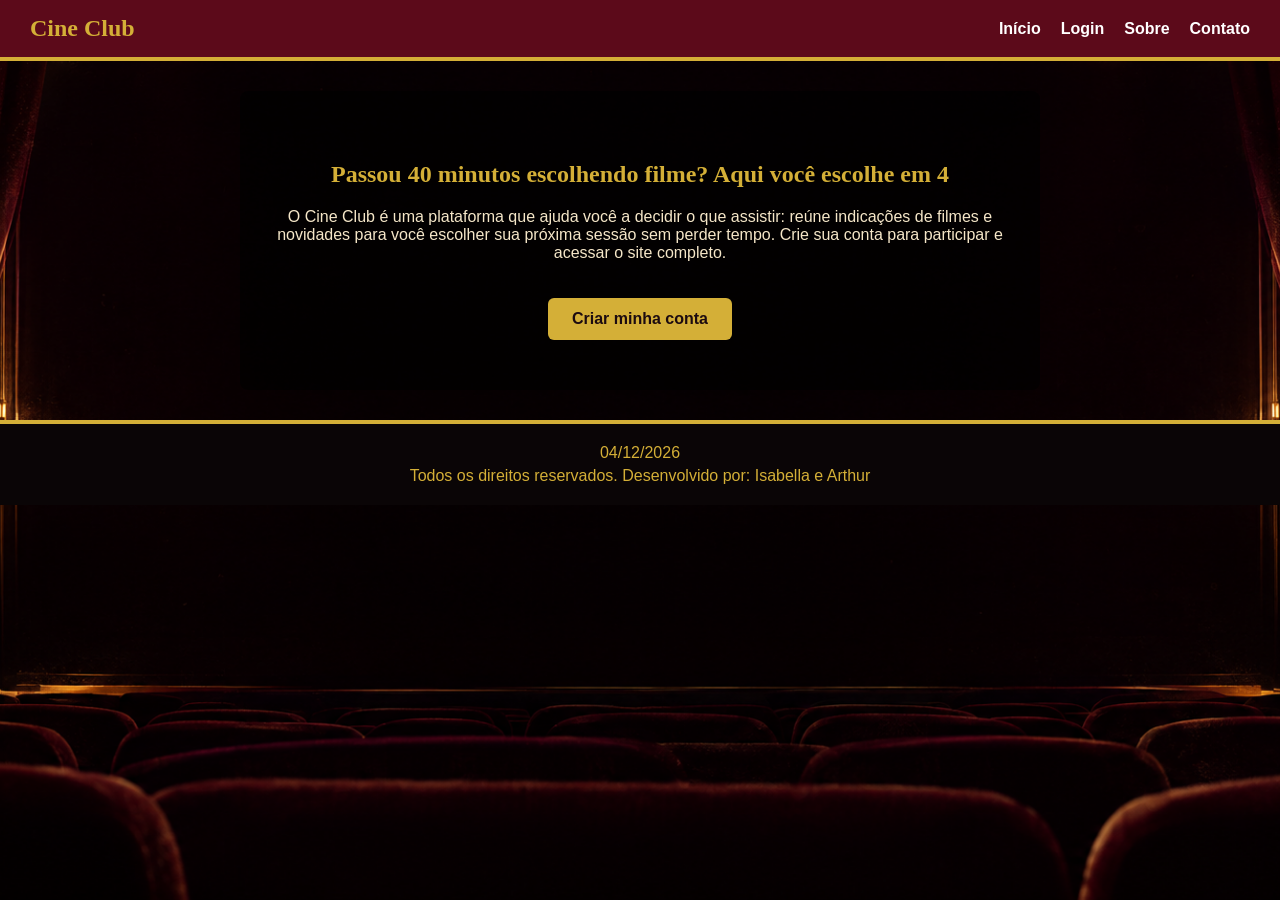
<file: index.html>
<!DOCTYPE html>
<html lang="pt-BR">
<head>
  <meta charset="UTF-8">
  <meta name="viewport" content="width=device-width, initial-scale=1">
  <title>Cine Club | Página inicial</title>
  <link rel="stylesheet" href="style.css">
</head>
<body class="pagina-inicial">
  <header>
    <h2 class="logo">Cine Club</h2>
    <nav id="menu">
      <ul>
        <li><a href="index.html">Início</a></li>
        <li><a href="login.html">Login</a></li>
        <li class="tem-submenu">
          <a href="sobre.html" id="btn-sobre">Sobre</a>
          <ul class="submenu" id="menu-vertical-sobre">
            <li><a href="sobre.html#empresa" id="link-empresa">Empresa</a></li>
            <li><a href="sobre.html#clientes" id="link-clientes">Clientes</a></li>
          </ul>
        </li>
        <li class="tem-submenu">
          <a href="contato.html" id="btn-contato">Contato</a>
          <ul class="submenu" id="menu-vertical-contato">
            <li><a href="contato.html#telefones" id="link-telefone">Telefones</a></li>
            <li><a href="mailto:contato@cineclub.com.br?subject=Contato%20pelo%20site%20Cine%20Club" id="link-email">Email</a></li>
          </ul>
        </li>
      </ul>
    </nav>
  </header>

  <main>
    <section class="ingresso">
      <h1>Passou 40 minutos escolhendo filme? Aqui você escolhe em 4</h1>
      <p>O Cine Club é uma plataforma que ajuda você a decidir o que assistir: reúne indicações de filmes e novidades para você escolher sua próxima sessão sem perder tempo. Crie sua conta para participar e acessar o site completo.</p>

      <a href="cadastro.html" id="botao-entrar" class="botao">Criar minha conta</a>
    </section>
  </main>

  <footer>
    <p id="data-atual"></p>
    <p>Todos os direitos reservados. Desenvolvido por: Isabella e Arthur</p>
  </footer>

  <script src="script.js"></script>
</body>
</html>
</file>
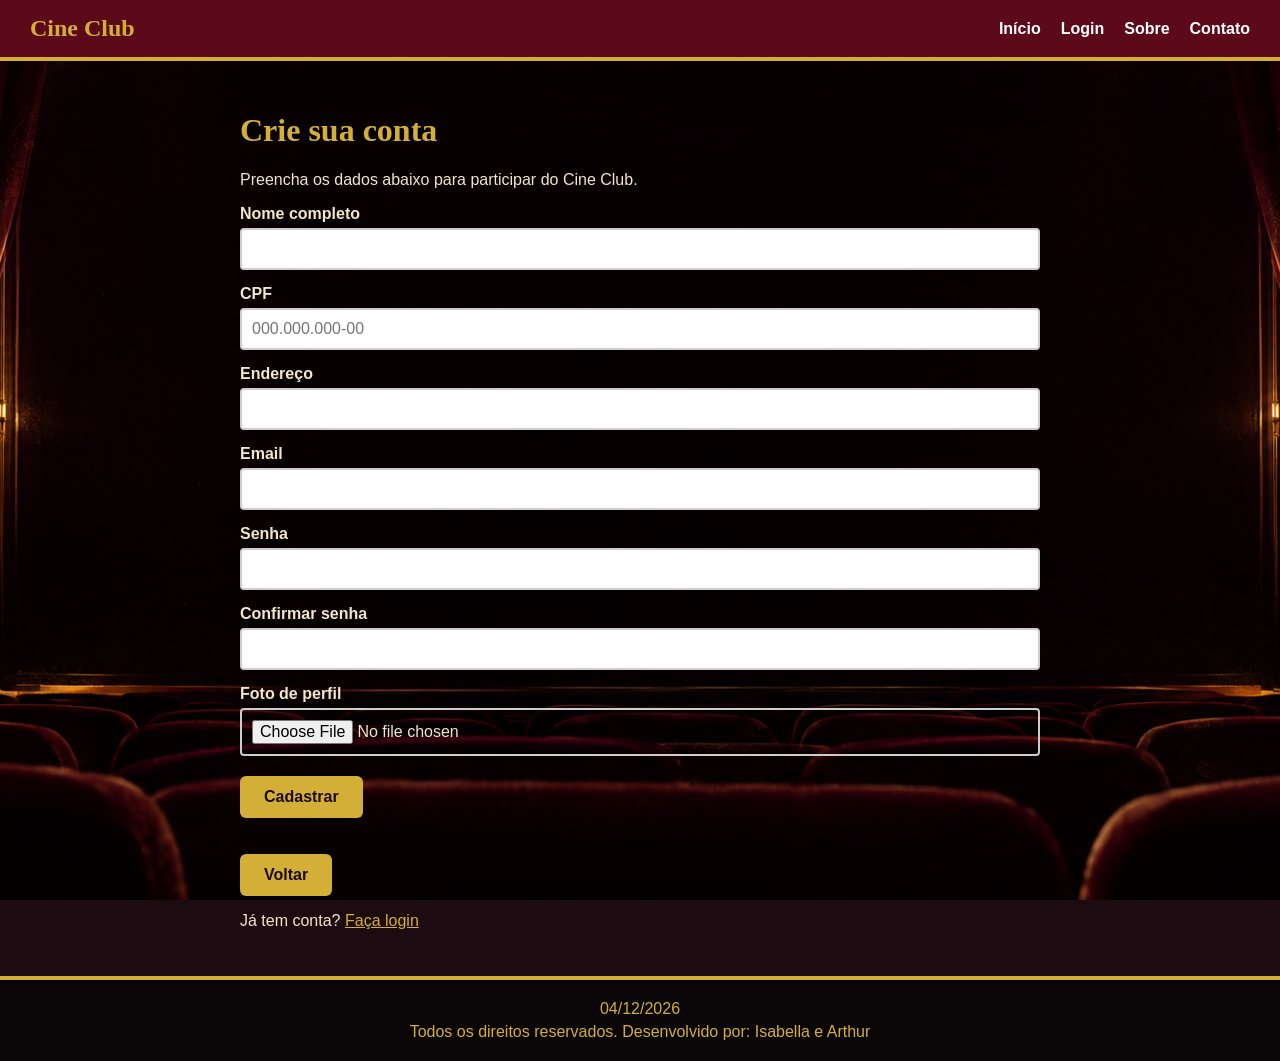
<file: cadastro.html>
<!DOCTYPE html>
<html lang="pt-br">
<head>
  <meta charset="UTF-8">
  <meta name="viewport" content="width=device-width, initial-scale=1.0">
  <title>Cine Club - Cadastro</title>
  <link rel="stylesheet" href="style.css">
</head>
<body>
  <header>
    <h2 class="logo">Cine Club</h2>
    <nav id="menu">
      <ul>
        <li><a href="index.html">Início</a></li>
        <li><a href="login.html">Login</a></li>
        <li class="tem-submenu">
          <a href="sobre.html" id="btn-sobre">Sobre</a>
          <ul class="submenu" id="menu-vertical-sobre">
            <li><a href="sobre.html#empresa" id="link-empresa">Empresa</a></li>
            <li><a href="sobre.html#clientes" id="link-clientes">Clientes</a></li>
          </ul>
        </li>
        <li class="tem-submenu">
          <a href="contato.html" id="btn-contato">Contato</a>
          <ul class="submenu" id="menu-vertical-contato">
            <li><a href="contato.html#telefones" id="link-telefone">Telefones</a></li>
            <li><a href="mailto:contato@cineclub.com.br?subject=Contato%20pelo%20site%20Cine%20Club" id="link-email">Email</a></li>
          </ul>
        </li>
      </ul>
    </nav>
  </header>

  <main>
    <h1>Crie sua conta</h1>
    <p>Preencha os dados abaixo para participar do Cine Club.</p>

    <form id="form-cadastro">
      <label for="nome">Nome completo</label>
      <input type="text" id="nome" name="nome" required>

      <label for="cpf">CPF</label>
      <input type="text" id="cpf" name="cpf" maxlength="14" placeholder="000.000.000-00" required>

      <label for="endereco">Endereço</label>
      <input type="text" id="endereco" name="endereco" required>

      <label for="email-cadastro">Email</label>
      <input type="email" id="email-cadastro" name="email" required>

      <label for="senha-cadastro">Senha</label>
      <input type="password" id="senha-cadastro" name="senha" minlength="6" required>

      <label for="confirmar-senha">Confirmar senha</label>
      <input type="password" id="confirmar-senha" name="confirmar-senha" minlength="6" required>

      <label for="foto-perfil">Foto de perfil</label>
      <input type="file" id="foto-perfil" name="foto-perfil" accept="image/*">

      <button type="submit" class="botao" id="btn-cadastrar">Cadastrar</button>
      <p id="msg-cadastro" class="mensagem"></p>
    </form>

    <a href="index.html" class="botao" id="btn-voltar">Voltar</a>

    <p>Já tem conta? <a href="login.html">Faça login</a></p>
  </main>

  <footer>
    <p id="data-atual"></p>
    <p>Todos os direitos reservados. Desenvolvido por: Isabella e Arthur</p>
  </footer>
  <script src="script.js"></script>
</body>
</html>
</file>
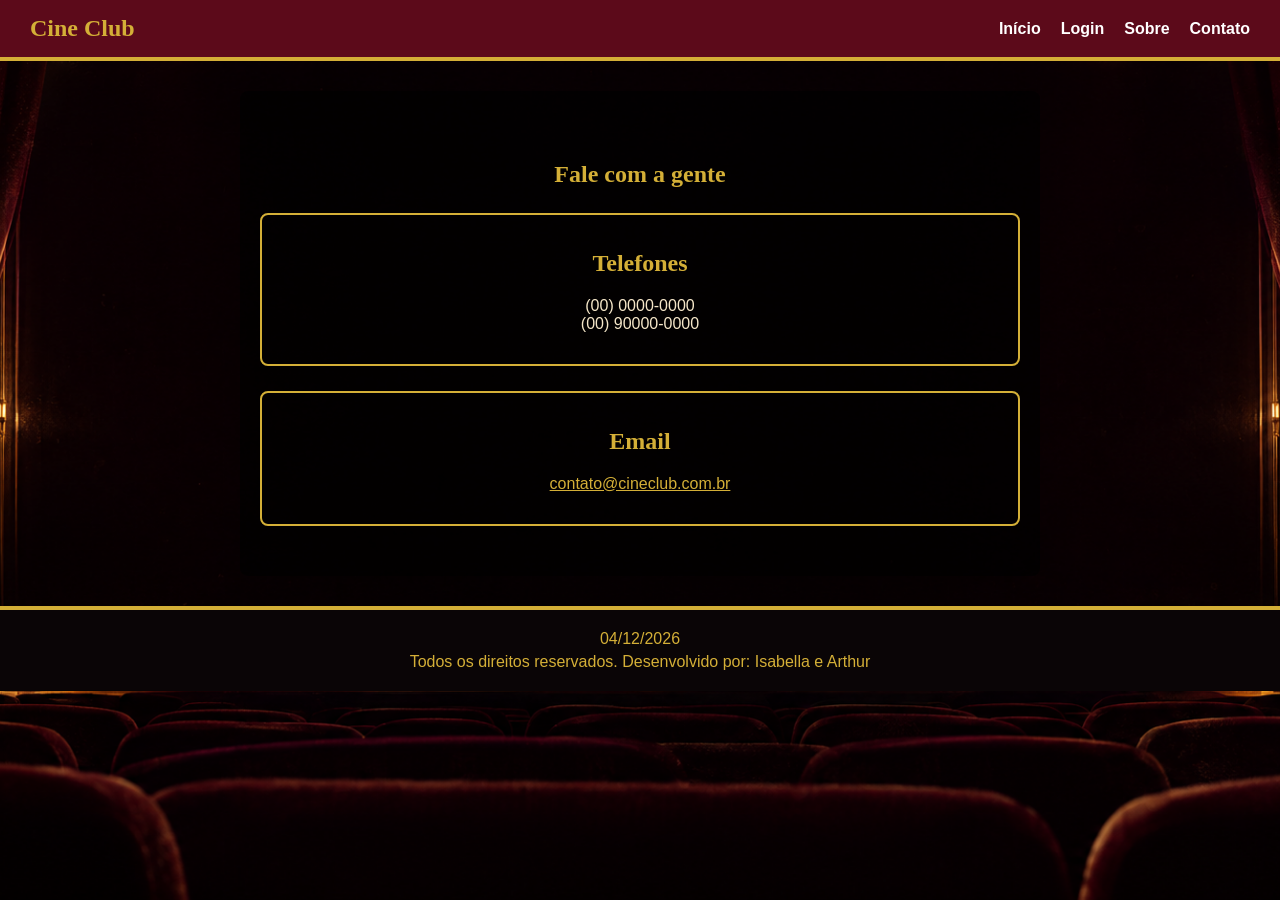
<file: contato.html>
<!DOCTYPE html>
<html lang="pt-br">
<head>
  <meta charset="UTF-8">
  <meta name="viewport" content="width=device-width, initial-scale=1.0">
  <title>Cine Club - Contato</title>
  <link rel="stylesheet" href="style.css">
</head>
<body>
  <header>
    <h2 class="logo">Cine Club</h2>
    <nav id="menu">
      <ul>
        <li><a href="index.html">Início</a></li>
        <li><a href="login.html">Login</a></li>
        <li class="tem-submenu">
          <a href="sobre.html" id="btn-sobre">Sobre</a>
          <ul class="submenu" id="menu-vertical-sobre">
            <li><a href="sobre.html#empresa" id="link-empresa">Empresa</a></li>
            <li><a href="sobre.html#clientes" id="link-clientes">Clientes</a></li>
          </ul>
        </li>
        <li class="tem-submenu">
          <a href="contato.html" id="btn-contato">Contato</a>
          <ul class="submenu" id="menu-vertical-contato">
            <li><a href="contato.html#telefones" id="link-telefone">Telefones</a></li>
            <li><a href="mailto:contato@cineclub.com.br?subject=Contato%20pelo%20site%20Cine%20Club" id="link-email">Email</a></li>
          </ul>
        </li>
      </ul>
    </nav>
  </header>

  <main>
    <section class="ingresso">
      <h1>Fale com a gente</h1>

      <article class="bloco" id="telefones">
        <h2>Telefones</h2>
        <p>(00) 0000-0000<br>(00) 90000-0000</p>
      </article>

      <article class="bloco" id="email">
        <h2>Email</h2>
        <p><a href="mailto:contato@cineclub.com.br?subject=Contato%20pelo%20site%20Cine%20Club">contato@cineclub.com.br</a></p>
      </article>
    </section>
  </main>

  <footer>
    <p id="data-atual"></p>
    <p>Todos os direitos reservados. Desenvolvido por: Isabella e Arthur</p>
  </footer>
  <script src="script.js"></script>
</body>
</html>
</file>
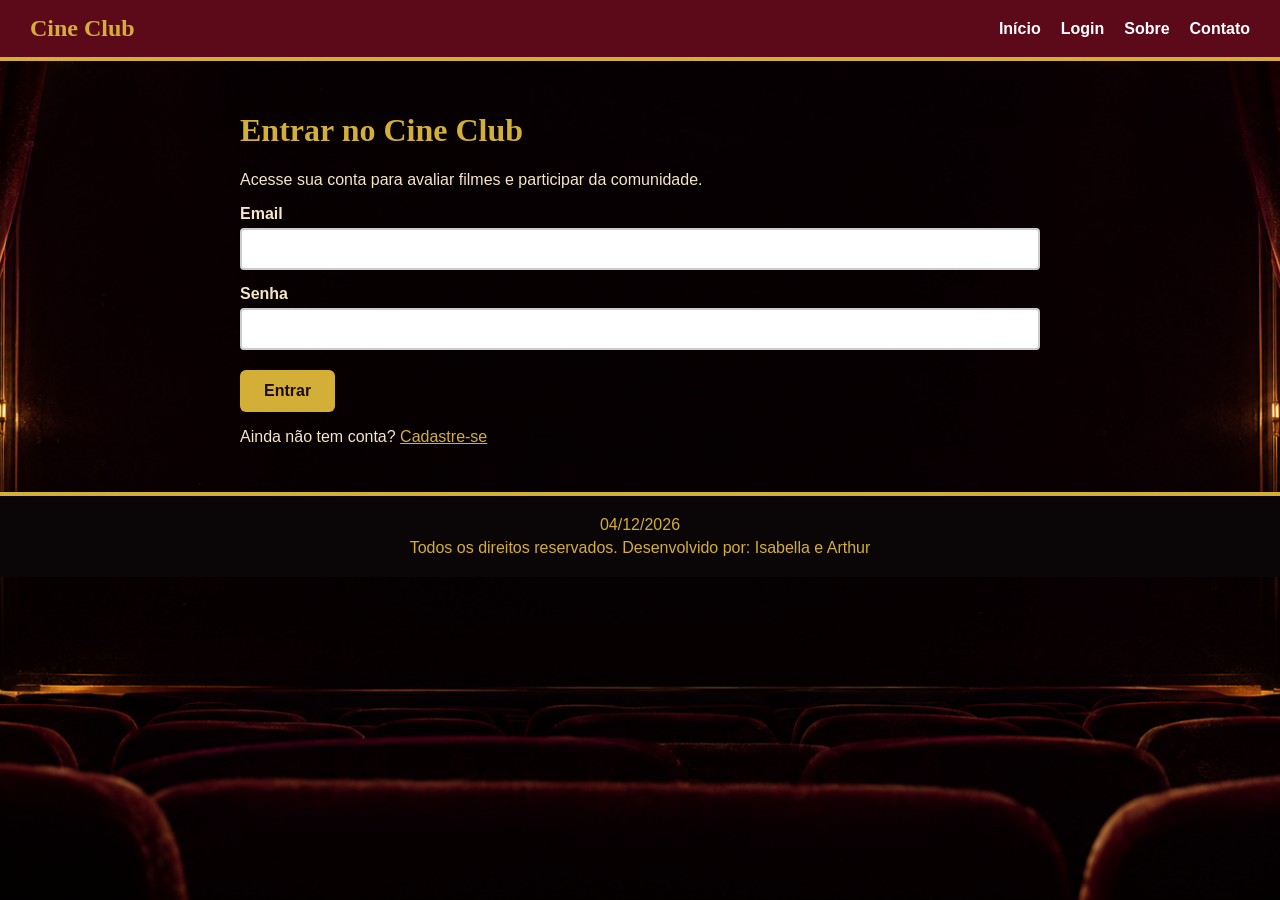
<file: login.html>
<!DOCTYPE html>
<html lang="pt-br">
<head>
  <meta charset="UTF-8">
  <meta name="viewport" content="width=device-width, initial-scale=1.0">
  <title>Cine Club - Login</title>
  <link rel="stylesheet" href="style.css">
</head>
<body>
  <header>
    <h2 class="logo">Cine Club</h2>
    <nav id="menu">
      <ul>
        <li><a href="index.html">Início</a></li>
        <li><a href="login.html">Login</a></li>
        <li class="tem-submenu">
          <a href="sobre.html" id="btn-sobre">Sobre</a>
          <ul class="submenu" id="menu-vertical-sobre">
            <li><a href="sobre.html#empresa" id="link-empresa">Empresa</a></li>
            <li><a href="sobre.html#clientes" id="link-clientes">Clientes</a></li>
          </ul>
        </li>
        <li class="tem-submenu">
          <a href="contato.html" id="btn-contato">Contato</a>
          <ul class="submenu" id="menu-vertical-contato">
            <li><a href="contato.html#telefones" id="link-telefone">Telefones</a></li>
            <li><a href="mailto:contato@cineclub.com.br?subject=Contato%20pelo%20site%20Cine%20Club" id="link-email">Email</a></li>
          </ul>
        </li>
      </ul>
    </nav>
  </header>

  <main>
    <h1>Entrar no Cine Club</h1>
    <p>Acesse sua conta para avaliar filmes e participar da comunidade.</p>

    <form id="form-login">
      <label for="email-login">Email</label>
      <input type="email" id="email-login" name="email" required>

      <label for="senha-login">Senha</label>
      <input type="password" id="senha-login" name="senha" required>

      <button type="submit" class="botao" id="btn-entrar">Entrar</button>
      <p id="msg-login" class="mensagem"></p>
    </form>

    <p>Ainda não tem conta? <a href="cadastro.html">Cadastre-se</a></p>
  </main>

  <footer>
    <p id="data-atual"></p>
    <p>Todos os direitos reservados. Desenvolvido por: Isabella e Arthur</p>
  </footer>
  <script src="script.js"></script>
</body>
</html>
</file>
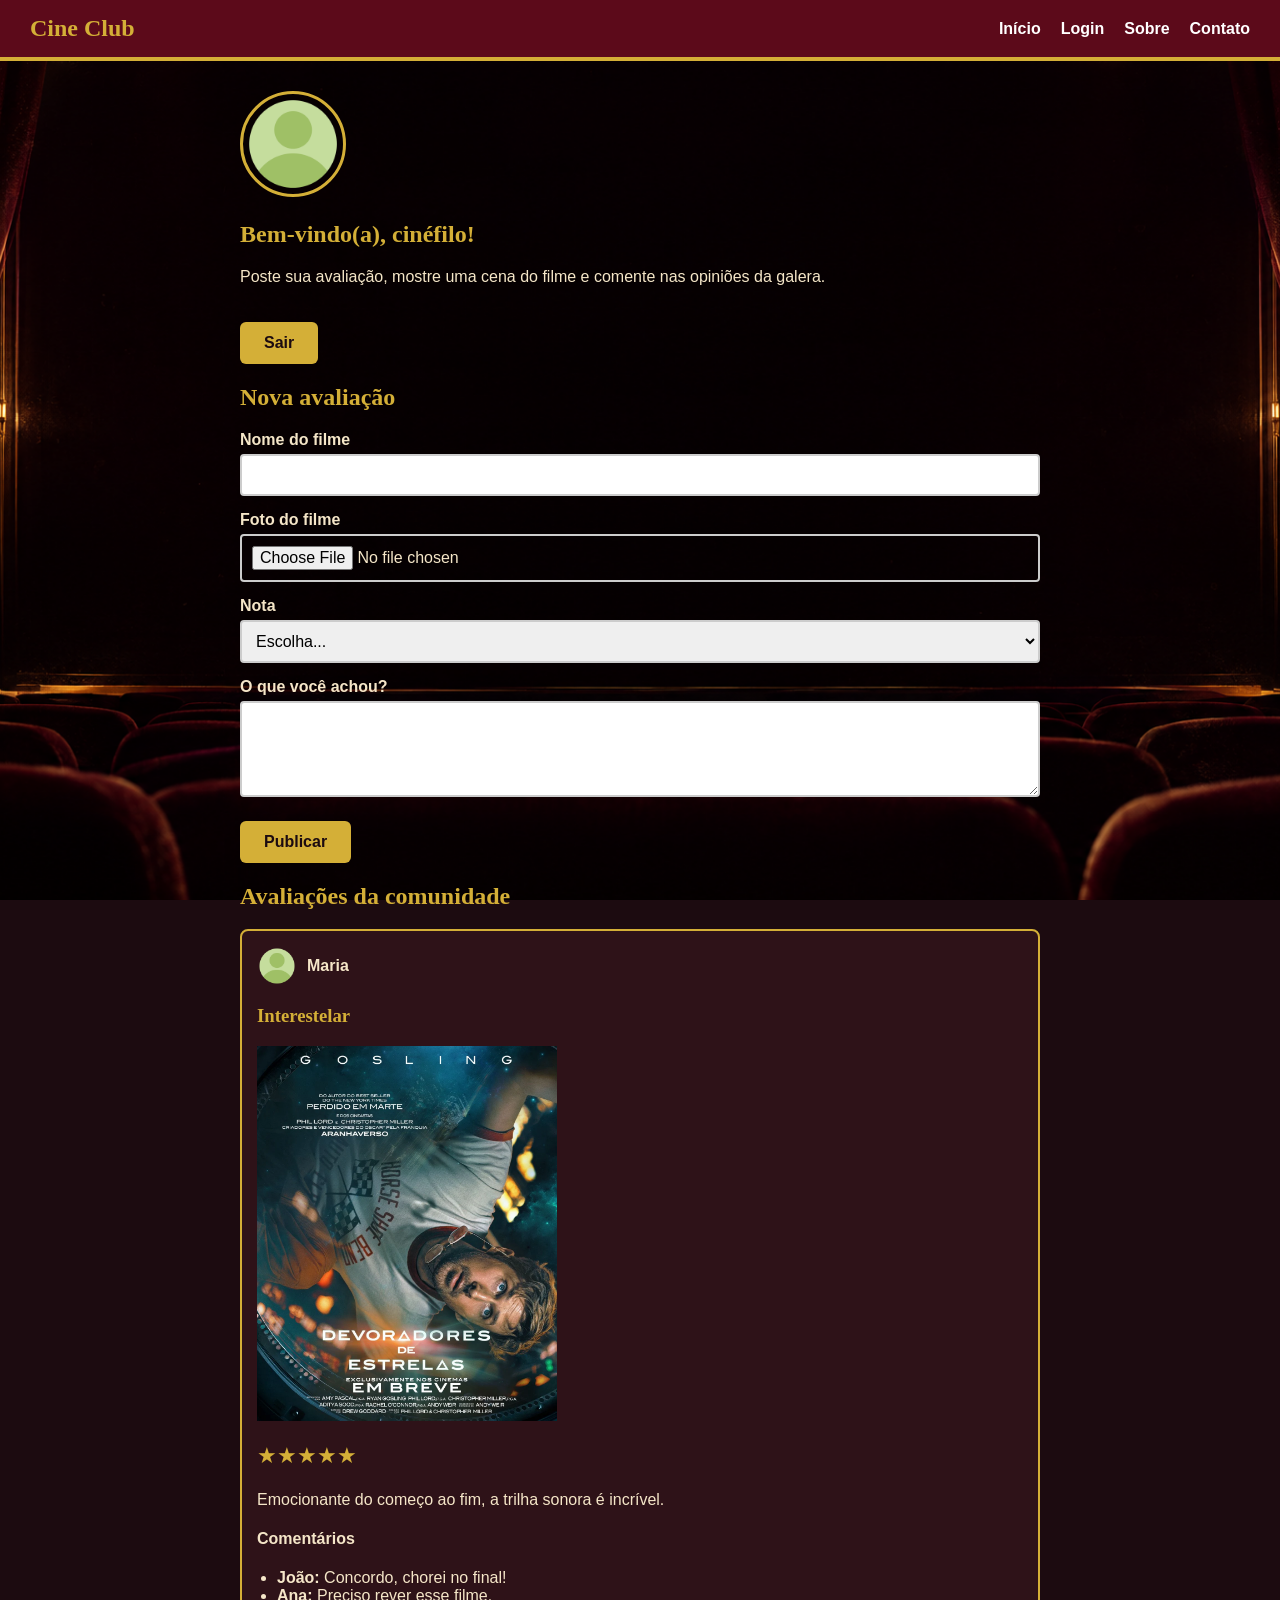
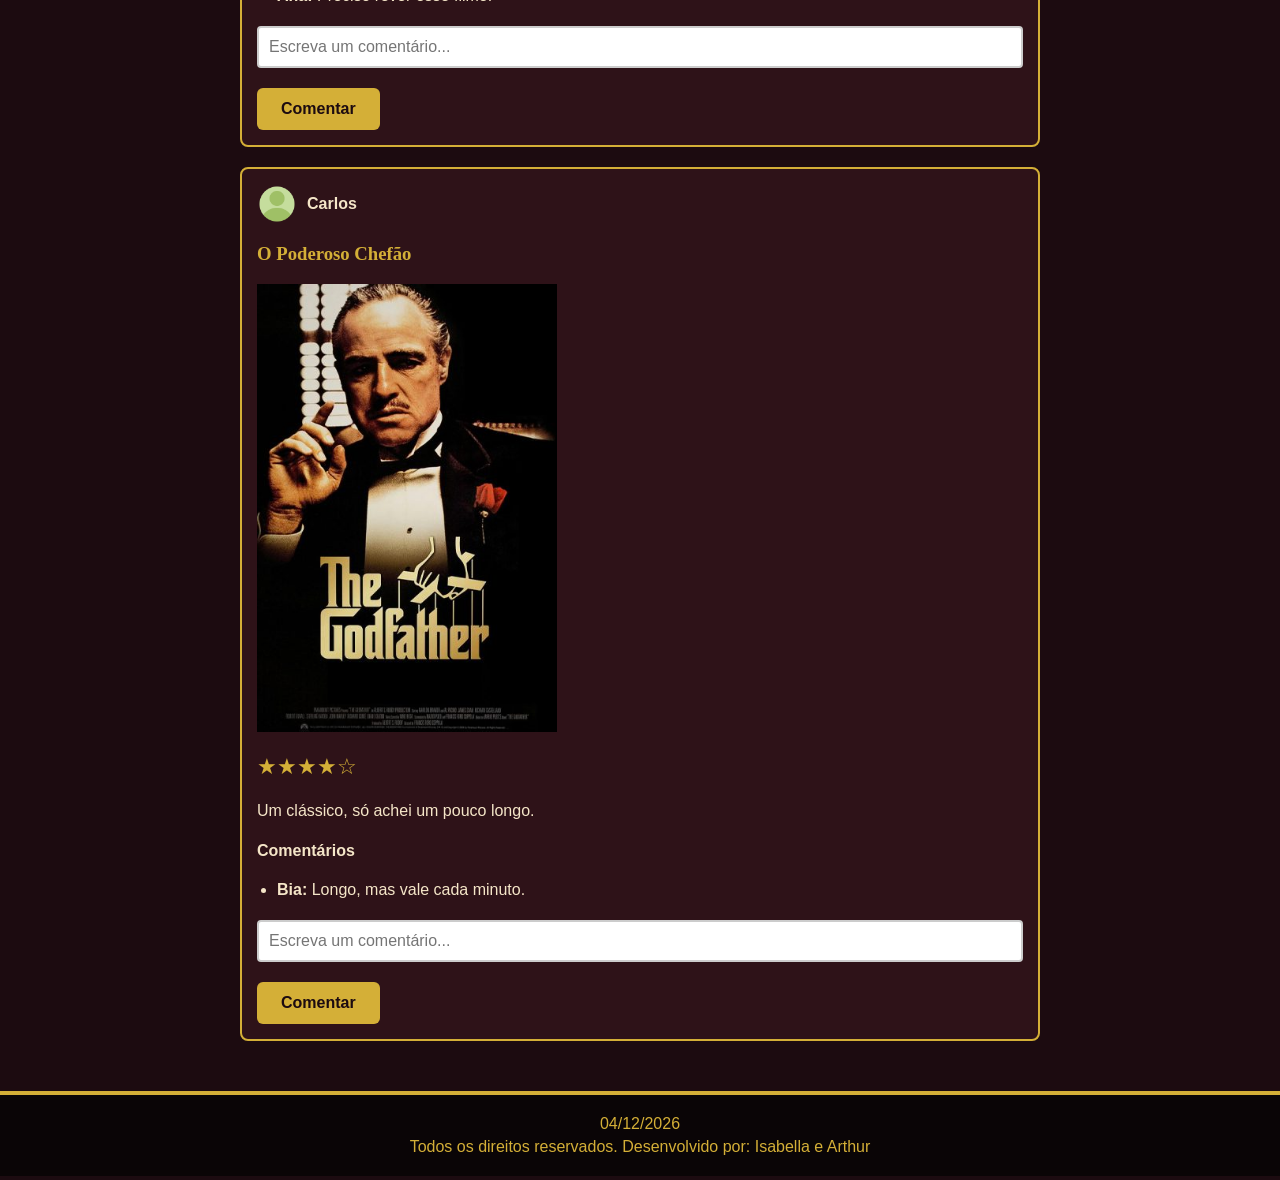
<file: pagina.html>
<!DOCTYPE html>
<html lang="pt-br">
<head>
  <meta charset="UTF-8">
  <meta name="viewport" content="width=device-width, initial-scale=1.0">
  <title>Cine Club - Comunidade</title>
  <link rel="stylesheet" href="style.css">
</head>
<body>
  <header>
    <h2 class="logo">Cine Club</h2>
    <nav id="menu">
      <ul>
        <li><a href="index.html">Início</a></li>
        <li><a href="login.html">Login</a></li>
        <li class="tem-submenu">
          <a href="sobre.html" id="btn-sobre">Sobre</a>
          <ul class="submenu" id="menu-vertical-sobre">
            <li><a href="sobre.html#empresa" id="link-empresa">Empresa</a></li>
            <li><a href="sobre.html#clientes" id="link-clientes">Clientes</a></li>
          </ul>
        </li>
        <li class="tem-submenu">
          <a href="contato.html" id="btn-contato">Contato</a>
          <ul class="submenu" id="menu-vertical-contato">
            <li><a href="contato.html#telefones" id="link-telefone">Telefones</a></li>
            <li><a href="mailto:contato@cineclub.com.br?subject=Contato%20pelo%20site%20Cine%20Club" id="link-email">Email</a></li>
          </ul>
        </li>
      </ul>
    </nav>
  </header>

  <main>
    <section id="perfil-usuario">
      <img id="foto-usuario" src="perfil.jpg" alt="Foto de perfil">
      <h1>Bem-vindo(a), <span id="nome-usuario">cinéfilo</span>!</h1>
      <p>Poste sua avaliação, mostre uma cena do filme e comente nas opiniões da galera.</p>
      <a href="login.html" class="botao" id="btn-sair">Sair</a>
    </section>

    <section id="nova-avaliacao">
      <h2>Nova avaliação</h2>
      <form id="form-avaliacao">
        <label for="titulo-filme">Nome do filme</label>
        <input type="text" id="titulo-filme" required>

        <label for="foto-filme">Foto do filme</label>
        <input type="file" id="foto-filme" accept="image/*">

        <label for="nota-filme">Nota</label>
        <select id="nota-filme" required>
          <option value="">Escolha...</option>
          <option value="5">★★★★★ (5)</option>
          <option value="4">★★★★☆ (4)</option>
          <option value="3">★★★☆☆ (3)</option>
          <option value="2">★★☆☆☆ (2)</option>
          <option value="1">★☆☆☆☆ (1)</option>
        </select>

        <label for="texto-avaliacao">O que você achou?</label>
        <textarea id="texto-avaliacao" rows="4" required></textarea>

        <button type="submit" class="botao" id="btn-publicar">Publicar</button>
      </form>
    </section>

    <section id="feed">
      <h2>Avaliações da comunidade</h2>

      <article class="post">
        <div class="post-topo">
          <img class="foto-autor" src="perfil.jpg" alt="Foto do autor">
          <strong class="nome-autor">Maria</strong>
        </div>
        <h3 class="titulo-post">Interestelar</h3>
        <img class="foto-post" src="devoradores de estrelas.jpg" alt="Foto do filme Devoradores de Estrelas">
        <p class="nota-post">★★★★★</p>
        <p class="texto-post">Emocionante do começo ao fim, a trilha sonora é incrível.</p>

        <div class="comentarios">
          <h4>Comentários</h4>
          <ul class="lista-comentarios">
            <li><strong>João:</strong> Concordo, chorei no final!</li>
            <li><strong>Ana:</strong> Preciso rever esse filme.</li>
          </ul>
          <form class="form-comentario">
            <input type="text" class="campo-comentario" placeholder="Escreva um comentário..." required>
            <button type="submit" class="botao">Comentar</button>
          </form>
        </div>
      </article>

      <article class="post">
        <div class="post-topo">
          <img class="foto-autor" src="perfil.jpg" alt="Foto do autor">
          <strong class="nome-autor">Carlos</strong>
        </div>
        <h3 class="titulo-post">O Poderoso Chefão</h3>
        <img class="foto-post" src="o poderoso chefao.jpg" alt="Foto do filme O Poderoso Chefão">
        <p class="nota-post">★★★★☆</p>
        <p class="texto-post">Um clássico, só achei um pouco longo.</p>

        <div class="comentarios">
          <h4>Comentários</h4>
          <ul class="lista-comentarios">
            <li><strong>Bia:</strong> Longo, mas vale cada minuto.</li>
          </ul>
          <form class="form-comentario">
            <input type="text" class="campo-comentario" placeholder="Escreva um comentário..." required>
            <button type="submit" class="botao">Comentar</button>
          </form>
        </div>
      </article>
    </section>
  </main>

  <footer>
    <p id="data-atual"></p>
    <p>Todos os direitos reservados. Desenvolvido por: Isabella e Arthur</p>
  </footer>
  <script src="script.js"></script>
</body>
</html>
</file>
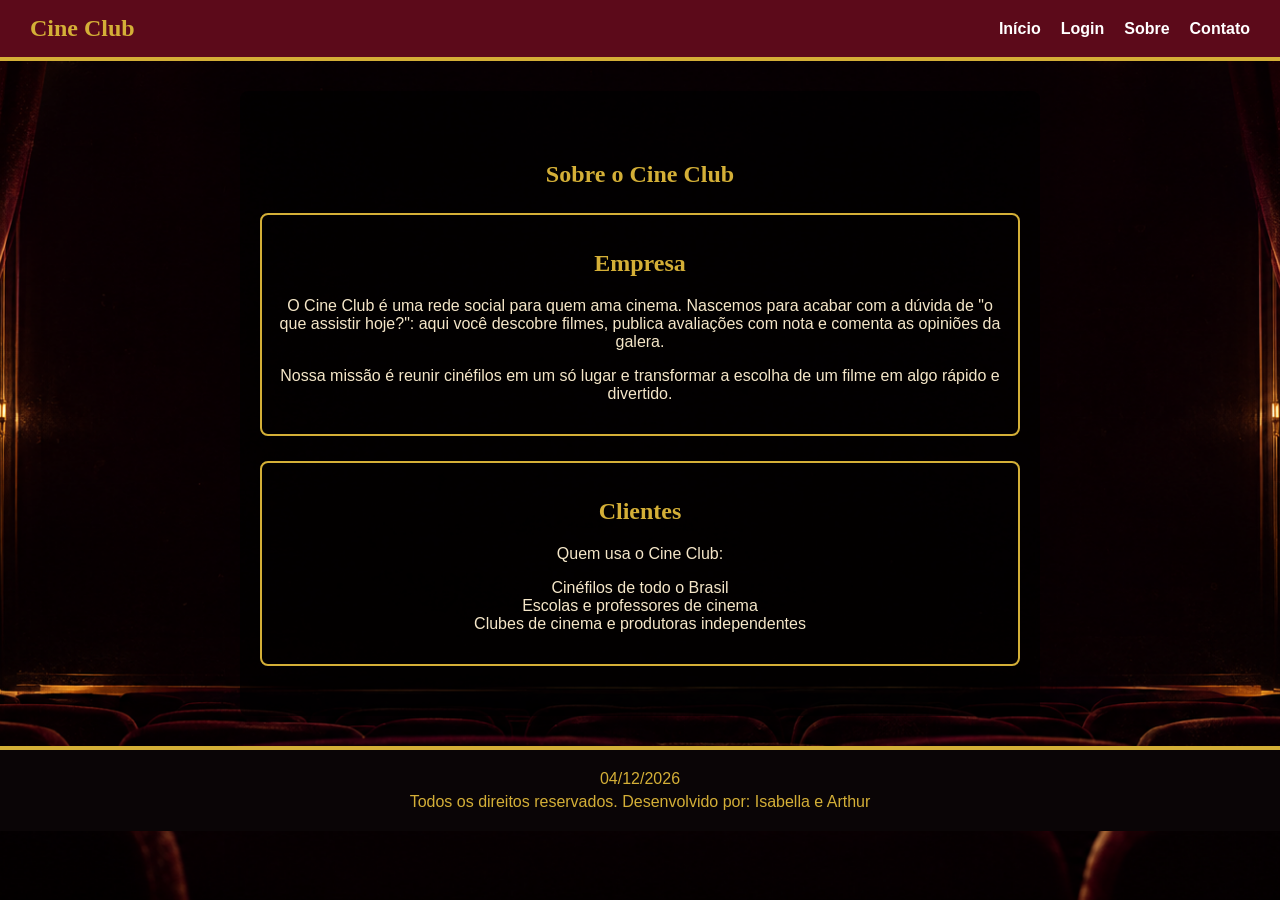
<file: sobre.html>
<!DOCTYPE html>
<html lang="pt-br">
<head>
  <meta charset="UTF-8">
  <meta name="viewport" content="width=device-width, initial-scale=1.0">
  <title>Cine Club - Sobre</title>
  <link rel="stylesheet" href="style.css">
</head>
<body>
  <header>
    <h2 class="logo">Cine Club</h2>
    <nav id="menu">
      <ul>
        <li><a href="index.html">Início</a></li>
        <li><a href="login.html">Login</a></li>
        <li class="tem-submenu">
          <a href="sobre.html" id="btn-sobre">Sobre</a>
          <ul class="submenu" id="menu-vertical-sobre">
            <li><a href="sobre.html#empresa" id="link-empresa">Empresa</a></li>
            <li><a href="sobre.html#clientes" id="link-clientes">Clientes</a></li>
          </ul>
        </li>
        <li class="tem-submenu">
          <a href="contato.html" id="btn-contato">Contato</a>
          <ul class="submenu" id="menu-vertical-contato">
            <li><a href="contato.html#telefones" id="link-telefone">Telefones</a></li>
            <li><a href="mailto:contato@cineclub.com.br?subject=Contato%20pelo%20site%20Cine%20Club" id="link-email">Email</a></li>
          </ul>
        </li>
      </ul>
    </nav>
  </header>

  <main>
    <section class="ingresso">
      <h1>Sobre o Cine Club</h1>

      <article class="bloco" id="empresa">
        <h2>Empresa</h2>
        <p>O Cine Club é uma rede social para quem ama cinema. Nascemos para acabar com a dúvida de "o que assistir hoje?": aqui você descobre filmes, publica avaliações com nota e comenta as opiniões da galera.</p>
        <p>Nossa missão é reunir cinéfilos em um só lugar e transformar a escolha de um filme em algo rápido e divertido.</p>
      </article>

      <article class="bloco" id="clientes">
        <h2>Clientes</h2>
        <p>Quem usa o Cine Club:</p>
        <p>Cinéfilos de todo o Brasil<br>Escolas e professores de cinema<br>Clubes de cinema e produtoras independentes</p>
      </article>
    </section>
  </main>

  <footer>
    <p id="data-atual"></p>
    <p>Todos os direitos reservados. Desenvolvido por: Isabella e Arthur</p>
  </footer>
  <script src="script.js"></script>
</body>
</html>
</file>
<file: style.css>
/* ---------- 1) BODY (um único body para todas as páginas) ----------
   >>> COLOQUEM A IMAGEM AQUI: troquem "fundo.jpg" pelo caminho da foto de vocês <<< */
body {
  margin: 0;
  font-family: Arial, sans-serif;
  background-color: #1c0b10;
  color: #f5e6c8;
  background-image: url("fundo.jpg");
  background-size: cover;
  background-position: center;
  background-repeat: no-repeat;
  background-attachment: fixed;
}


/* ---------- 2) HEADER ---------- */
header {
  background-color: #5c0a1a;
  border-bottom: 4px solid #d4af37;
  padding: 15px 30px;
  display: flex;
  justify-content: space-between;
  align-items: center;
}

.logo {
  margin: 0;
  color: #d4af37;
}

/* Menu */
nav ul {
  list-style: none;
  margin: 0;
  padding: 0;
}

nav > ul {
  display: flex;
}

nav li {
  position: relative;
  margin-left: 20px;
}

nav a {
  color: #ffffff;
  text-decoration: none;
  font-weight: bold;
}

nav a:hover {
  color: #d4af37;
}

nav a:focus {
  outline: 2px solid #d4af37;
}

/* Submenu: começa escondido e aparece quando o JavaScript adiciona a classe "active" */
.submenu {
  display: none;
  position: absolute;
  top: 100%;
  left: 0;
  background-color: #3d0712;
  border: 2px solid #d4af37;
  padding: 10px;
  min-width: 130px;
  z-index: 10;
}

.submenu li {
  margin: 0 0 8px 0;
}

.submenu.active {
  display: block;
}


/* ---------- 3) MAIN ---------- */
main {
  max-width: 800px;
  margin: 0 auto;
  padding: 30px 20px;
}

h1,
h2,
h3 {
  color: #d4af37;
  font-family: Georgia, "Times New Roman", serif;
}

main a {
  color: #d4af37;
}

main a:hover {
  color: #ffffff;
}

/* Seção da página inicial (fica legível em cima da imagem de fundo) */
.ingresso {
  background-color: rgba(0, 0, 0, 0.65);
  text-align: center;
  padding: 50px 20px;
  border-radius: 8px;
}


/* ---------- 4) FOOTER ---------- */
footer {
  background-color: #0a0506;
  color: #d4af37;
  border-top: 4px solid #d4af37;
  text-align: center;
  padding: 15px;
}

footer p {
  margin: 5px 0;
}


/* ---------- BOTÕES (iguais em TODAS as páginas: class="botao") ---------- */
.botao {
  display: inline-block;
  background-color: #d4af37;
  color: #1c0b10;
  border: none;
  border-radius: 6px;
  padding: 12px 24px;
  margin-top: 20px;
  font-size: 16px;
  font-weight: bold;
  text-decoration: none;
  cursor: pointer;
}

.botao:hover {
  background-color: #8c1230;
  color: #ffffff;
}

.botao:active {
  background-color: #3d0712;
  color: #ffffff;
}

.botao:focus {
  outline: 3px solid #ffffff;
}


/* ---------- FORMULÁRIOS (login, cadastro, nova avaliação) ---------- */
label {
  display: block;
  margin-top: 15px;
  font-weight: bold;
}

input,
select,
textarea {
  width: 100%;
  box-sizing: border-box;
  padding: 10px;
  margin-top: 5px;
  border: 2px solid #cccccc;
  border-radius: 4px;
  font-size: 16px;
}

input:hover,
select:hover,
textarea:hover {
  border-color: #d4af37;
}

input:focus,
select:focus,
textarea:focus {
  outline: none;
  border: 4px solid #d4af37;
  padding: 8px;
  background-color: #fff8dc;
}

.mensagem {
  color: #d4af37;
  font-weight: bold;
}


/* ---------- PÁGINA DA COMUNIDADE (pagina.html) ---------- */
#foto-usuario {
  width: 100px;
  height: 100px;
  border-radius: 50%;
  border: 3px solid #d4af37;
}

.post {
  background-color: #2e1218;
  border: 2px solid #d4af37;
  border-radius: 8px;
  padding: 15px;
  margin-bottom: 20px;
}

.post-topo {
  display: flex;
  align-items: center;
}

.foto-autor {
  width: 40px;
  height: 40px;
  border-radius: 50%;
  margin-right: 10px;
}

.foto-post {
  width: 100%;
  max-width: 300px;
  display: block;
}

.nota-post {
  color: #d4af37;
  font-size: 22px;
}

.lista-comentarios {
  padding-left: 20px;
}


/* ---------- SOBRE E CONTATO (sobre.html e contato.html) ---------- */
.bloco {
  border: 2px solid #d4af37;
  border-radius: 8px;
  padding: 15px;
  margin-top: 25px;
}
</file>
